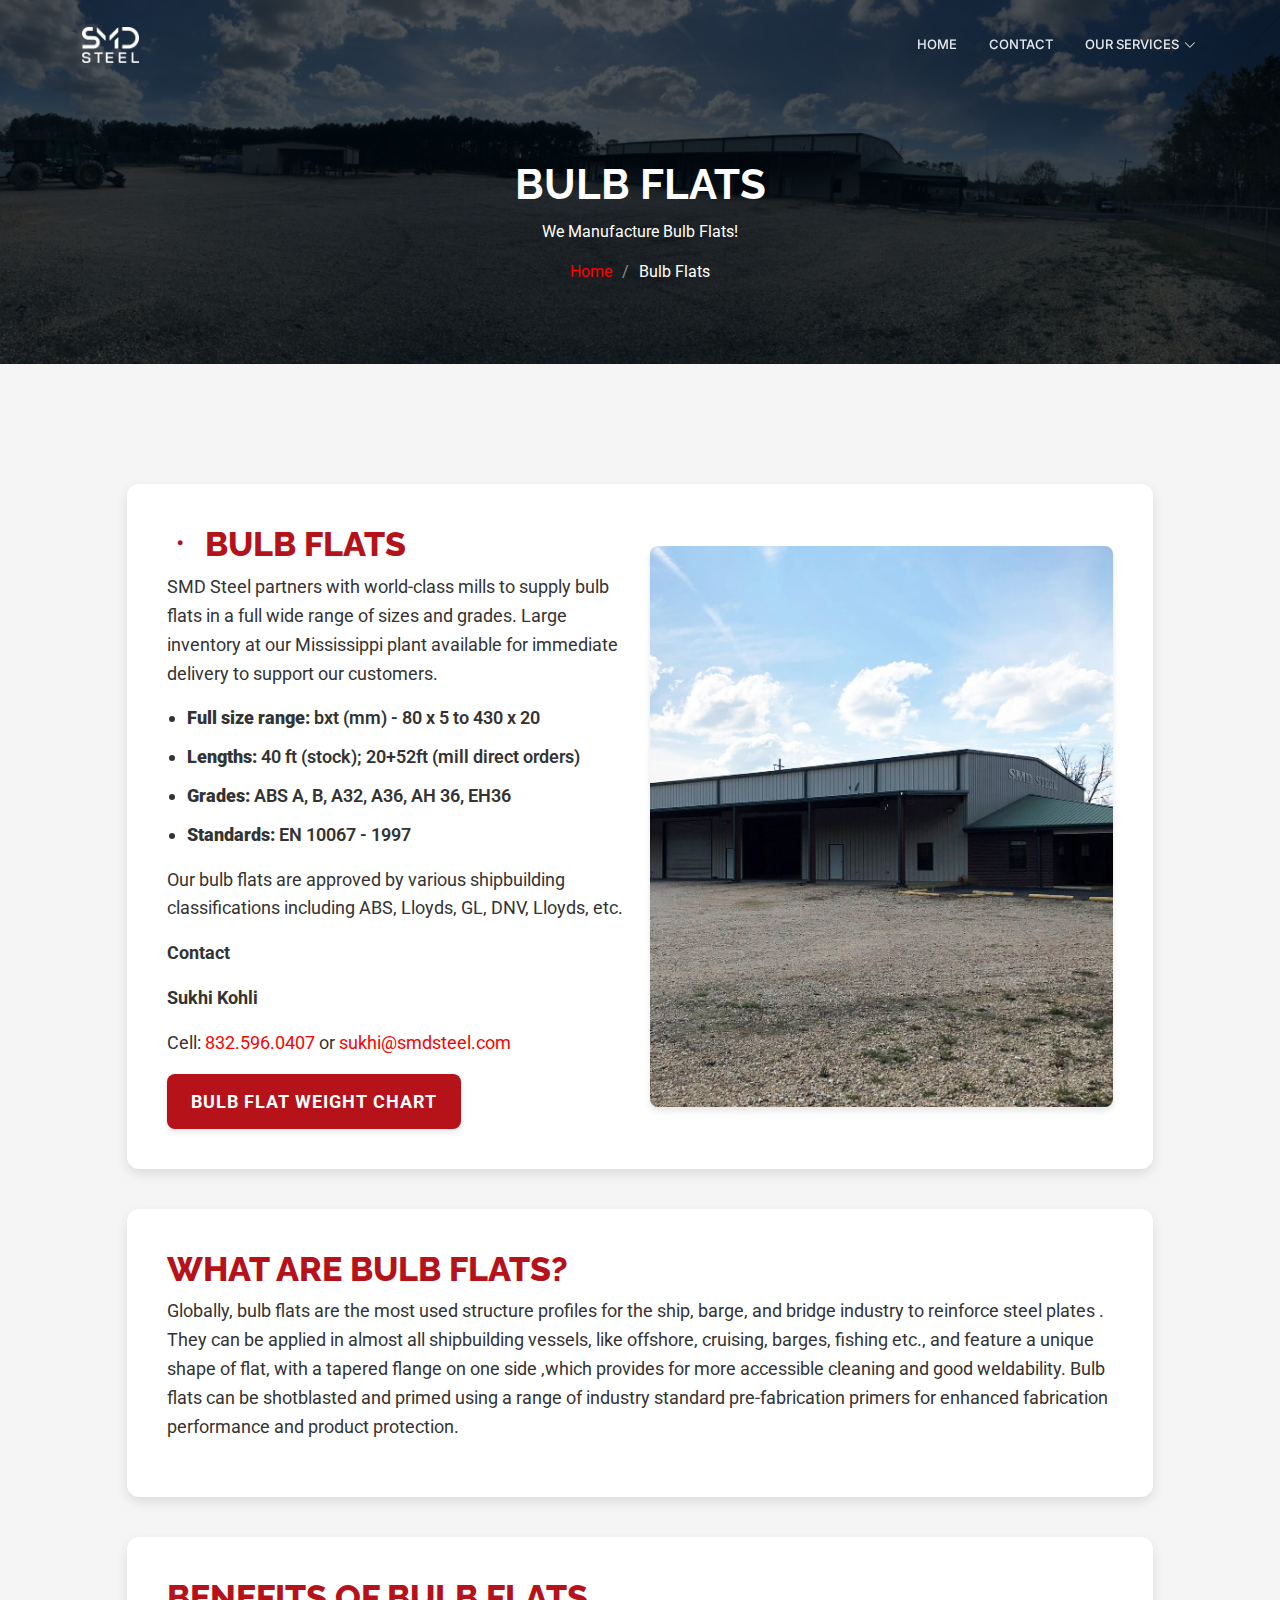
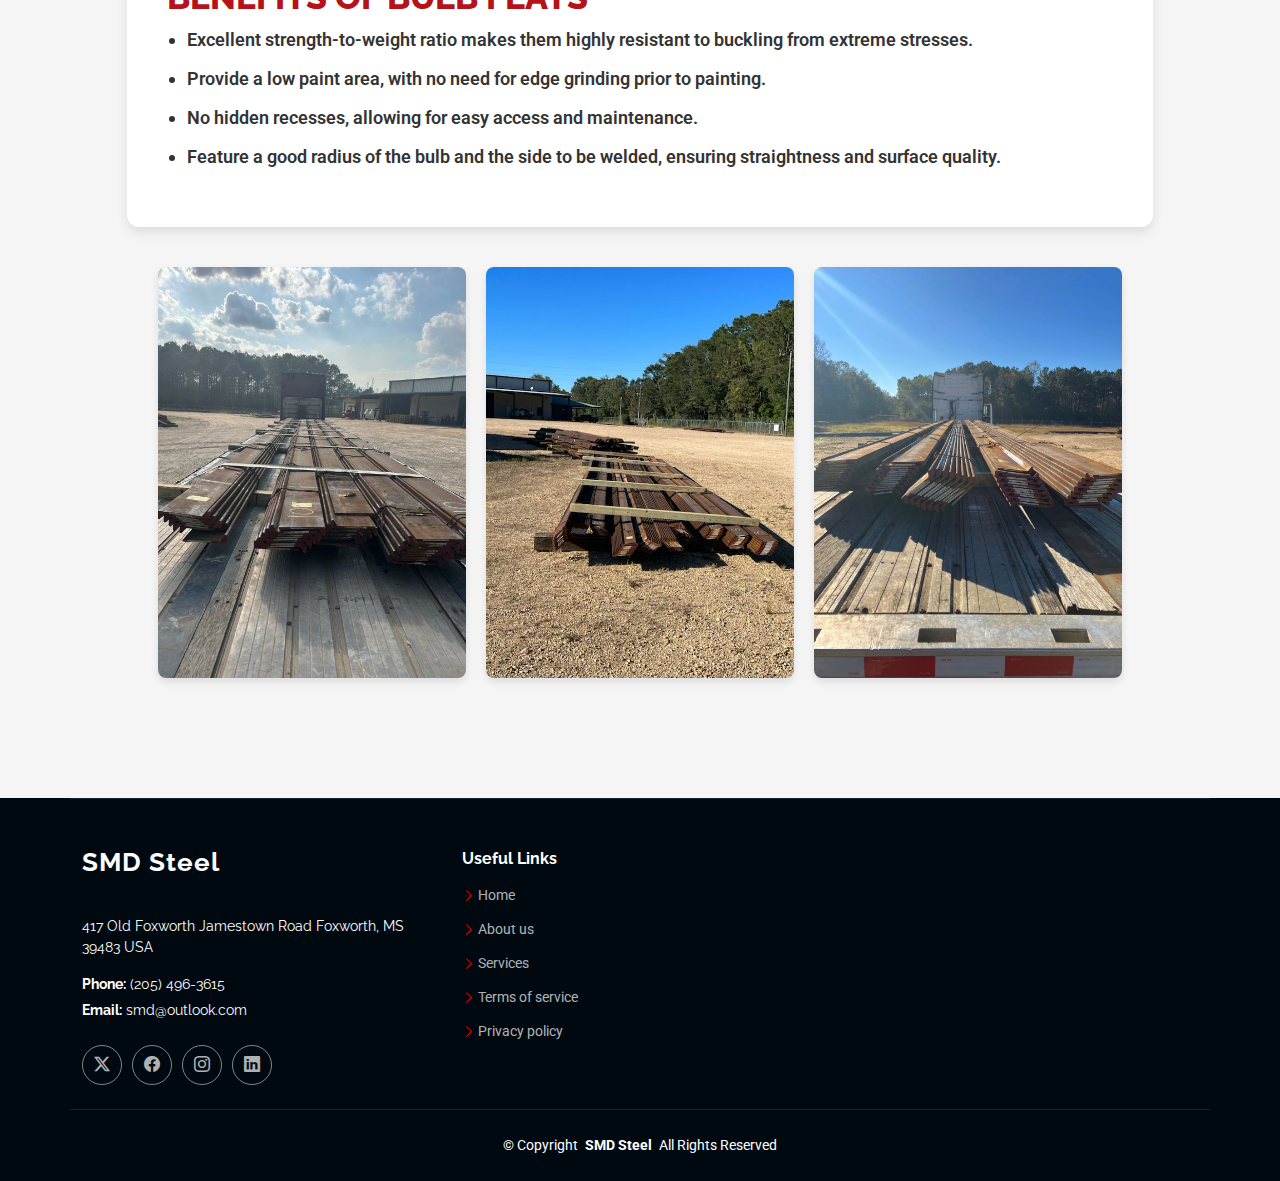
<file: bulb-flats.html>
<!DOCTYPE html>
<html lang="en">

<head>
  <meta charset="utf-8">
  <meta content="width=device-width, initial-scale=1.0" name="viewport">
  <title>SMD Steel | Bulb Flats</title>
  <meta name="description" content="">
  <meta name="keywords" content="">

  <!-- Favicons -->
  <link href="assets/img/SMD_LOGO.png" rel="icon">
  <link href="assets/img/apple-touch-icon.png" rel="apple-touch-icon">

  <!-- Fonts -->
  <link href="https://fonts.googleapis.com" rel="preconnect">
  <link href="https://fonts.gstatic.com" rel="preconnect" crossorigin>
  <link href="https://fonts.googleapis.com/css2?family=Roboto:ital,wght@0,100;0,300;0,400;0,500;0,700;0,900;1,100;1,300;1,400;1,500;1,700;1,900&family=Raleway:ital,wght@0,100;0,200;0,300;0,400;0,500;0,600;0,700;0,800;0,900;1,100;1,200;1,300;1,400;1,500;1,600;1,700;1,800;1,900&family=Inter:wght@100;200;300;400;500;600;700;800;900&display=swap" rel="stylesheet">

  <!-- Vendor CSS Files -->
  <link href="assets/vendor/bootstrap/css/bootstrap.min.css" rel="stylesheet">
  <link href="assets/vendor/bootstrap-icons/bootstrap-icons.css" rel="stylesheet">
  <link href="assets/vendor/aos/aos.css" rel="stylesheet">
  <link href="assets/vendor/glightbox/css/glightbox.min.css" rel="stylesheet">
  <link href="assets/vendor/swiper/swiper-bundle.min.css" rel="stylesheet">

  <!-- Main CSS File -->
  <link href="assets/css/main.css" rel="stylesheet">

</head>

<body class="service-details-page">

  <header id="header" class="header d-flex align-items-center fixed-top">
    <div class="container-fluid container-xl position-relative d-flex align-items-center">

      <a href="index.html" class="logo d-flex align-items-center me-auto">
        <!-- Uncomment the line below if you also wish to use an image logo -->
        <img src="assets/img/smd-white-logo.png" alt="SMD Logo">
        <!-- <h1 class="sitename">SMD</h1> -->
      </a>

      <nav id="navmenu" class="navmenu">
        <ul>
          <li><a href="index.html">Home</a></li>
          <li><a href="#contact">Contact</a></li>
          <li class="dropdown">
            <a href="#"><span>Our Services</span> <i class="bi bi-chevron-down toggle-dropdown"></i></a>
            <ul>
              <li><a href="metal-depot.html">Metal Depot</a></li>
              <li><a href="processing.html">Processing</a></li>
            </ul>
          </li>
        </ul>
        
        <i class="mobile-nav-toggle d-xl-none bi bi-list"></i>
      </nav>

    </div>
  </header>

  <main class="main">

    <!-- Page Title -->
    <div class="page-title dark-background" data-aos="fade" style="background-image: url(assets/img/Metal\ Depot-banner.jpg);">
      <div class="container position-relative">
        <h1>BULB FLATS</h1>
        <p>We Manufacture Bulb Flats!</p>
        <nav class="breadcrumbs">
          <ol>
            <li><a href="index.html">Home</a></li>
            <li class="current">Bulb Flats</li>
          </ol>
        </nav>
      </div>
    </div><!-- End Page Title -->

    <!-- Service Details Section -->
    <section id="service-details" class="service-details section">

      <div class="container">

        <div class="row gy-4">

          <div class="service-details">
            <div class="service-container">
              <div class="service-content">
                <h2><i class="bi bi-dot"></i> BULB FLATS</h2>
                <p>
                  SMD Steel partners with world-class mills to supply bulb flats in a full wide range of sizes and grades. Large inventory at our Mississippi plant available for immediate delivery to support our customers.
                </p>
                <ul>
                  <li><strong>Full size range:</strong> bxt (mm) - 80 x 5 to 430 x 20</li>
                  <li><strong>Lengths:</strong> 40 ft (stock); 20+52ft (mill direct orders)</li>
                  <li><strong>Grades:</strong> ABS A, B, A32, A36, AH 36, EH36</li>
                  <li><strong>Standards:</strong> EN 10067 - 1997</li>
                </ul>
                <p>
                  Our bulb flats are approved by various shipbuilding classifications including ABS, Lloyds, GL, DNV, Lloyds, etc.
                </p>
                <p><strong>Contact</strong></p>
                <p><strong>Sukhi Kohli</strong></p>
                <p>Cell: <a href="tel:8325960407">832.596.0407</a> or <a href="mailto:sukhi@smdsteel.com">sukhi@smdsteel.com</a></p>
                <button class="cta-button">Bulb Flat Weight Chart</button>
              </div>
              <div class="service-image">
                <img src="assets/img/metal-depot-tab-bg.jpeg" alt="Bulb Flats" class="img-fluid services-img">
              </div>
            </div>
          
            <div class="service-container">
              <div class="service-content">
                <h2>WHAT ARE BULB FLATS?</h2>
                <p>
                  Globally, bulb flats are the most used structure profiles for the ship, barge, and bridge industry to reinforce steel plates . They can be applied in almost all shipbuilding vessels, like offshore, cruising, barges, fishing etc., and feature a unique shape of flat, with a tapered flange on one side ,which provides for more accessible cleaning and good weldability. Bulb flats can be shotblasted and primed using a range of industry standard pre-fabrication primers for enhanced fabrication performance and product protection.
                </p>
              </div>
            </div>
            
            <div class="service-container">
              <div class="service-content">
                <h2>BENEFITS OF BULB FLATS</h2>
                <ul>
                  <li>Excellent strength-to-weight ratio makes them highly resistant to buckling from extreme stresses.</li>
                  <li>Provide a low paint area, with no need for edge grinding prior to painting.</li>
                  <li>No hidden recesses, allowing for easy access and maintenance.</li>
                  <li>Feature a good radius of the bulb and the side to be welded, ensuring straightness and surface quality.</li>
                </ul>
              </div>
            </div>
            
          
            <div class="image-gallery">
              <img src="assets/img/portfolio/Bulb_Flats/bulb-flats-1.jpg" alt="Bulb Flats">
              <img src="assets/img/portfolio/Bulb_Flats/bulb-flats-2.jpg" alt="Bulb Flats">
              <img src="assets/img/portfolio/Bulb_Flats/bulb-flats-3.jpg" alt="Bulb Flats">
            </div>
          </div>
          
            </div>
          </div>
          

        </div>

      </div>

    </section><!-- /Service Details Section -->

  </main>

  <footer id="footer" class="footer dark-background">

    <div class="container footer-top">
      <div class="row gy-4">
        <div class="col-lg-4 col-md-6 footer-about">
          <a href="index.html" class="logo d-flex align-items-center">
            <span class="sitename">SMD Steel</span>
          </a>
          <div class="footer-contact pt-3">
            <p>417 Old Foxworth Jamestown Road
              Foxworth, MS 39483 USA</p>
            
            <p class="mt-3"><strong>Phone:</strong> <span>(205) 496-3615</span></p>
            <p><strong>Email:</strong> <span>smd@outlook.com</span></p>
          </div>
          <div class="social-links d-flex mt-4">
            <a href=""><i class="bi bi-twitter-x"></i></a>
            <a href=""><i class="bi bi-facebook"></i></a>
            <a href=""><i class="bi bi-instagram"></i></a>
            <a href=""><i class="bi bi-linkedin"></i></a>
          </div>
        </div>

        <div class="col-lg-2 col-md-3 footer-links">
          <h4>Useful Links</h4>
          <ul>
            <li><i class="bi bi-chevron-right"></i> <a href="#">Home</a></li>
            <li><i class="bi bi-chevron-right"></i> <a href="#">About us</a></li>
            <li><i class="bi bi-chevron-right"></i> <a href="#">Services</a></li>
            <li><i class="bi bi-chevron-right"></i> <a href="#">Terms of service</a></li>
            <li><i class="bi bi-chevron-right"></i> <a href="#">Privacy policy</a></li>
          </ul>
        </div>

        <!-- <div class="col-lg-2 col-md-3 footer-links">
          <h4>Our Services</h4>
          <ul>
            <li><i class="bi bi-chevron-right"></i> <a href="#">Web Design</a></li>
            <li><i class="bi bi-chevron-right"></i> <a href="#">Web Development</a></li>
            <li><i class="bi bi-chevron-right"></i> <a href="#">Product Management</a></li>
            <li><i class="bi bi-chevron-right"></i> <a href="#">Marketing</a></li>
            <li><i class="bi bi-chevron-right"></i> <a href="#">Graphic Design</a></li>
          </ul>
        </div> -->

        <!-- <div class="col-lg-4 col-md-12 footer-newsletter">
          <h4>Our Newsletter</h4>
          <p>Subscribe to our newsletter and receive the latest news about our products and services!</p>
          <form action="forms/newsletter.php" method="post" class="php-email-form">
            <div class="newsletter-form"><input type="email" name="email"><input type="submit" value="Subscribe"></div>
            <div class="loading">Loading</div>
            <div class="error-message"></div>
            <div class="sent-message">Your subscription request has been sent. Thank you!</div>
          </form>
        </div> -->

      </div>
    </div>

    <div class="container copyright text-center mt-4">
      <p>© <span>Copyright</span> <strong class="px-1 sitename">SMD Steel</strong> <span>All Rights Reserved</span></p>
    </div>

  </footer>

  <!-- Scroll Top -->
  <a href="#" id="scroll-top" class="scroll-top d-flex align-items-center justify-content-center"><i class="bi bi-arrow-up-short"></i></a>

  <!-- Preloader -->
  <div id="preloader"></div>

  <!-- Vendor JS Files -->
  <script src="assets/vendor/bootstrap/js/bootstrap.bundle.min.js"></script>
  <script src="assets/vendor/php-email-form/validate.js"></script>
  <script src="assets/vendor/aos/aos.js"></script>
  <script src="assets/vendor/glightbox/js/glightbox.min.js"></script>
  <script src="assets/vendor/purecounter/purecounter_vanilla.js"></script>
  <script src="assets/vendor/swiper/swiper-bundle.min.js"></script>
  <script src="assets/vendor/imagesloaded/imagesloaded.pkgd.min.js"></script>
  <script src="assets/vendor/isotope-layout/isotope.pkgd.min.js"></script>

  <!-- Main JS File -->
  <script src="assets/js/main.js"></script>

</body>

</html>
</file>
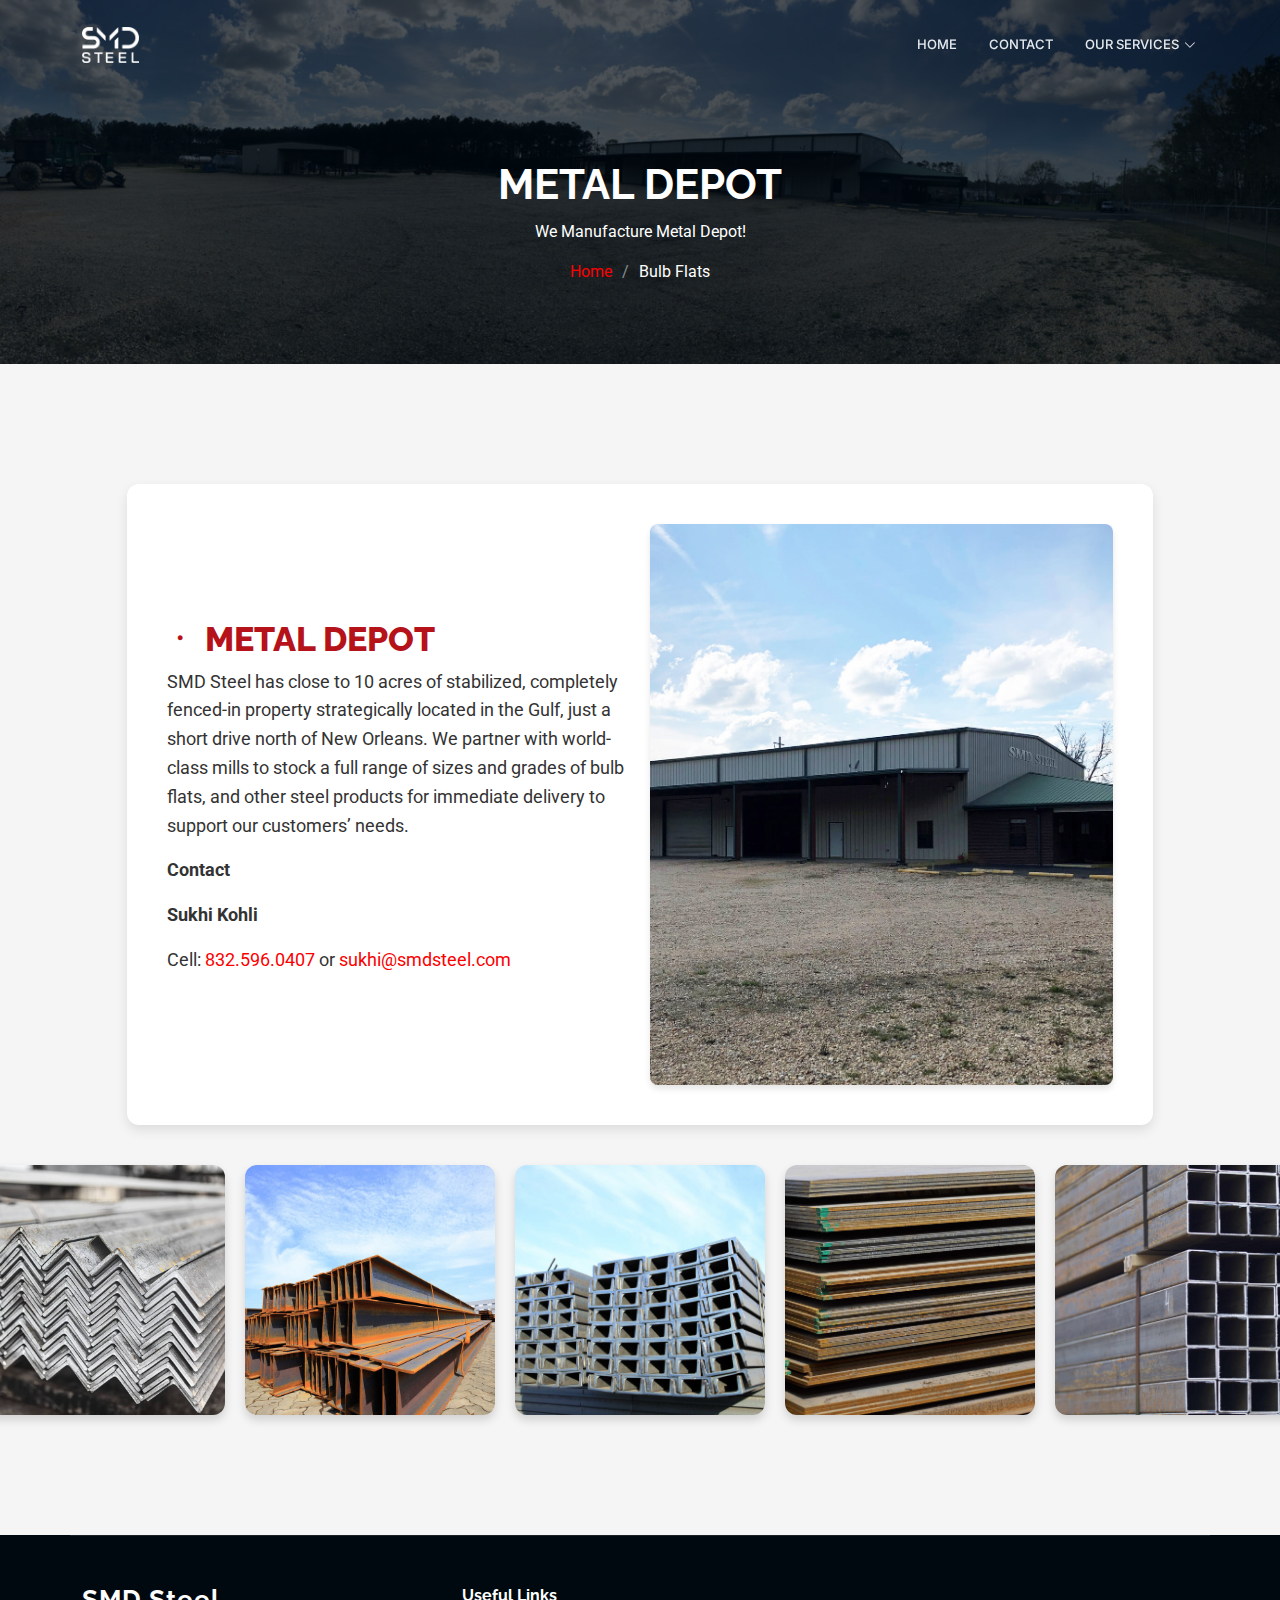
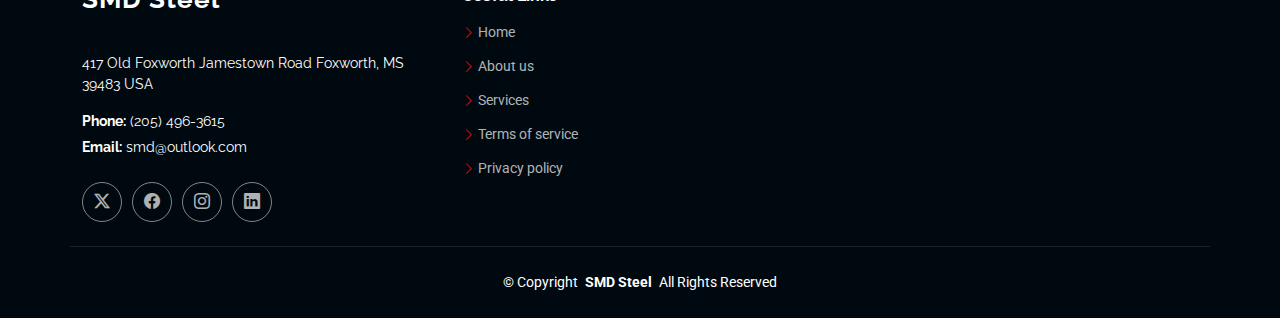
<file: metal-depot.html>
<!DOCTYPE html>
<html lang="en">

<head>
  <meta charset="utf-8">
  <meta content="width=device-width, initial-scale=1.0" name="viewport">
  <title>SMD Steel | Metal Depot</title>
  <meta name="description" content="">
  <meta name="keywords" content="">

  <!-- Favicons -->
  <link href="assets/img/SMD_LOGO.png" rel="icon">
  <link href="assets/img/apple-touch-icon.png" rel="apple-touch-icon">

  <!-- Fonts -->
  <link href="https://fonts.googleapis.com" rel="preconnect">
  <link href="https://fonts.gstatic.com" rel="preconnect" crossorigin>
  <link href="https://fonts.googleapis.com/css2?family=Roboto:ital,wght@0,100;0,300;0,400;0,500;0,700;0,900;1,100;1,300;1,400;1,500;1,700;1,900&family=Raleway:ital,wght@0,100;0,200;0,300;0,400;0,500;0,600;0,700;0,800;0,900;1,100;1,200;1,300;1,400;1,500;1,600;1,700;1,800;1,900&family=Inter:wght@100;200;300;400;500;600;700;800;900&display=swap" rel="stylesheet">

  <!-- Vendor CSS Files -->
  <link href="assets/vendor/bootstrap/css/bootstrap.min.css" rel="stylesheet">
  <link href="assets/vendor/bootstrap-icons/bootstrap-icons.css" rel="stylesheet">
  <link href="assets/vendor/aos/aos.css" rel="stylesheet">
  <link href="assets/vendor/glightbox/css/glightbox.min.css" rel="stylesheet">
  <link href="assets/vendor/swiper/swiper-bundle.min.css" rel="stylesheet">

  <!-- Main CSS File -->
  <link href="assets/css/main.css" rel="stylesheet">

</head>

<body class="service-details-page">

  <header id="header" class="header d-flex align-items-center fixed-top">
    <div class="container-fluid container-xl position-relative d-flex align-items-center">

      <a href="index.html" class="logo d-flex align-items-center me-auto">
        <!-- Uncomment the line below if you also wish to use an image logo -->
        <img src="assets/img/smd-white-logo.png" alt="SMD Logo">
        <!-- <h1 class="sitename">SMD</h1> -->
      </a>

      <nav id="navmenu" class="navmenu">
        <ul>
          <li><a href="index.html">Home</a></li>
          <li><a href="#contact">Contact</a></li>
          <li class="dropdown">
            <a href="#"><span>Our Services</span> <i class="bi bi-chevron-down toggle-dropdown"></i></a>
            <ul>     
              <li><a href="bulb-flats.html">Bulb Flats</a></li>
              <li><a href="processing.html">Processing</a></li>
            </ul>
          </li>
        </ul>
        <i class="mobile-nav-toggle d-xl-none bi bi-list"></i>
      </nav>

    </div>
  </header>

  <main class="main">

    <!-- Page Title -->
    <div class="page-title dark-background" data-aos="fade" style="background-image: url(assets/img/Metal\ Depot-banner.jpg);">
      <div class="container position-relative">
        <h1>METAL DEPOT</h1>
        <p>We Manufacture Metal Depot!</p>
        <nav class="breadcrumbs">
          <ol>
            <li><a href="index.html">Home</a></li>
            <li class="current">Bulb Flats</li>
          </ol>
        </nav>
      </div>
    </div><!-- End Page Title -->

    <!-- Service Details Section -->
    <section id="service-details" class="service-details section">

      <div class="container">

        <div class="row gy-4">

          <div class="service-details">
            <div class="service-container">
              <div class="service-content">
                <h2><i class="bi bi-dot"></i> Metal Depot </h2>
                <p>
                    SMD Steel has close to 10 acres of stabilized, completely fenced-in property strategically located in the Gulf,  just a short drive north of New Orleans.  We partner with world-class mills to stock a full range of sizes and grades of bulb flats, and other steel products for immediate delivery to support our customers’ needs.
                </p>
                
                
                <p><strong>Contact</strong></p>
                <p><strong>Sukhi Kohli</strong></p>
                <p>Cell: <a href="tel:8325960407">832.596.0407</a> or <a href="mailto:sukhi@smdsteel.com">sukhi@smdsteel.com</a></p>
                
              </div>
              <div class="service-image">
                <img src="assets/img/metal-depot-tab-bg.jpeg" alt="Bulb Flats" class="img-fluid services-img">
              </div>
            </div>
          
            
            
            
            
          
            <div class="image-gallery-metal-depot">
              <img src="assets/img/portfolio/Metal_Depot/Steel-angle.jpg" alt="steel-angle">
              <img src="assets/img/portfolio/Metal_Depot/Steel-beams.jpg" alt="steel-beams">
              <img src="assets/img/portfolio/Metal_Depot/Steel-channel.jpg" alt="Steel-channel">
              <img src="assets/img/portfolio/Metal_Depot/Steel-plates.jpg" alt="Steel-plates">
              <img src="assets/img/portfolio/Metal_Depot/Steel-tubing.jpg" alt="Steel-tubing">
            </div>
          </div>
          
            </div>
          </div>
          

        </div>

      </div>

    </section><!-- /Service Details Section -->

  </main>

  <footer id="footer" class="footer dark-background">

    <div class="container footer-top">
      <div class="row gy-4">
        <div class="col-lg-4 col-md-6 footer-about">
          <a href="index.html" class="logo d-flex align-items-center">
            <span class="sitename">SMD Steel</span>
          </a>
          <div class="footer-contact pt-3">
            <p>417 Old Foxworth Jamestown Road
              Foxworth, MS 39483 USA</p>
            
            <p class="mt-3"><strong>Phone:</strong> <span>(205) 496-3615</span></p>
            <p><strong>Email:</strong> <span>smd@outlook.com</span></p>
          </div>
          <div class="social-links d-flex mt-4">
            <a href=""><i class="bi bi-twitter-x"></i></a>
            <a href=""><i class="bi bi-facebook"></i></a>
            <a href=""><i class="bi bi-instagram"></i></a>
            <a href=""><i class="bi bi-linkedin"></i></a>
          </div>
        </div>

        <div class="col-lg-2 col-md-3 footer-links">
          <h4>Useful Links</h4>
          <ul>
            <li><i class="bi bi-chevron-right"></i> <a href="#">Home</a></li>
            <li><i class="bi bi-chevron-right"></i> <a href="#">About us</a></li>
            <li><i class="bi bi-chevron-right"></i> <a href="#">Services</a></li>
            <li><i class="bi bi-chevron-right"></i> <a href="#">Terms of service</a></li>
            <li><i class="bi bi-chevron-right"></i> <a href="#">Privacy policy</a></li>
          </ul>
        </div>

        <!-- <div class="col-lg-2 col-md-3 footer-links">
          <h4>Our Services</h4>
          <ul>
            <li><i class="bi bi-chevron-right"></i> <a href="#">Web Design</a></li>
            <li><i class="bi bi-chevron-right"></i> <a href="#">Web Development</a></li>
            <li><i class="bi bi-chevron-right"></i> <a href="#">Product Management</a></li>
            <li><i class="bi bi-chevron-right"></i> <a href="#">Marketing</a></li>
            <li><i class="bi bi-chevron-right"></i> <a href="#">Graphic Design</a></li>
          </ul>
        </div> -->

        <!-- <div class="col-lg-4 col-md-12 footer-newsletter">
          <h4>Our Newsletter</h4>
          <p>Subscribe to our newsletter and receive the latest news about our products and services!</p>
          <form action="forms/newsletter.php" method="post" class="php-email-form">
            <div class="newsletter-form"><input type="email" name="email"><input type="submit" value="Subscribe"></div>
            <div class="loading">Loading</div>
            <div class="error-message"></div>
            <div class="sent-message">Your subscription request has been sent. Thank you!</div>
          </form>
        </div> -->

      </div>
    </div>

    <div class="container copyright text-center mt-4">
      <p>© <span>Copyright</span> <strong class="px-1 sitename">SMD Steel</strong> <span>All Rights Reserved</span></p>
    </div>

  </footer>

  <!-- Scroll Top -->
  <a href="#" id="scroll-top" class="scroll-top d-flex align-items-center justify-content-center"><i class="bi bi-arrow-up-short"></i></a>

  <!-- Preloader -->
  <div id="preloader"></div>

  <!-- Vendor JS Files -->
  <script src="assets/vendor/bootstrap/js/bootstrap.bundle.min.js"></script>
  <script src="assets/vendor/php-email-form/validate.js"></script>
  <script src="assets/vendor/aos/aos.js"></script>
  <script src="assets/vendor/glightbox/js/glightbox.min.js"></script>
  <script src="assets/vendor/purecounter/purecounter_vanilla.js"></script>
  <script src="assets/vendor/swiper/swiper-bundle.min.js"></script>
  <script src="assets/vendor/imagesloaded/imagesloaded.pkgd.min.js"></script>
  <script src="assets/vendor/isotope-layout/isotope.pkgd.min.js"></script>

  <!-- Main JS File -->
  <script src="assets/js/main.js"></script>

</body>

</html>
</file>
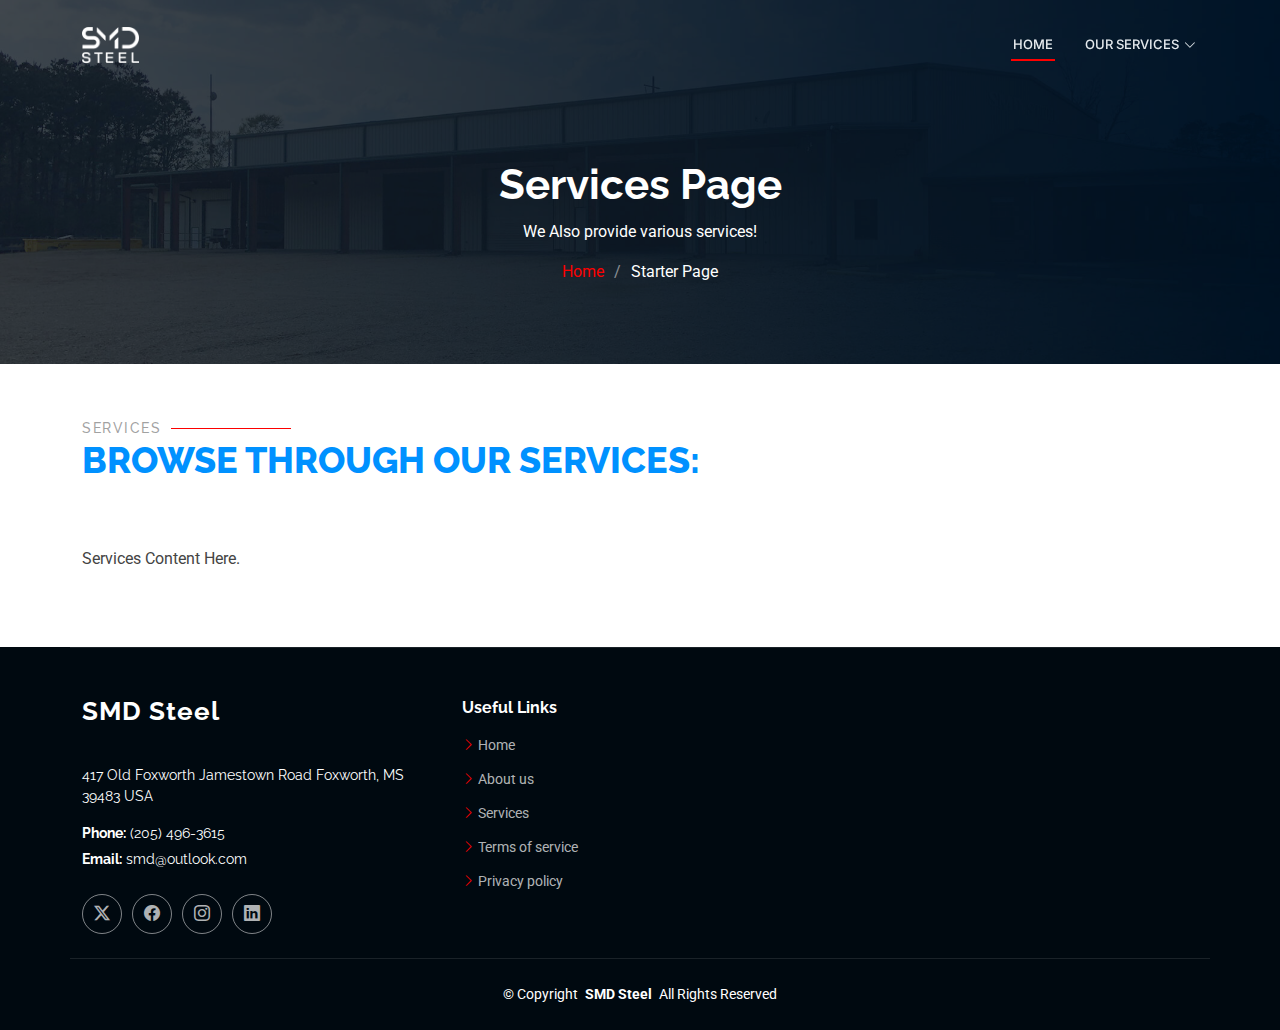
<file: starter-page.html>
<!DOCTYPE html>
<html lang="en">

<head>
  <meta charset="utf-8">
  <meta content="width=device-width, initial-scale=1.0" name="viewport">
  <title>SMD Steel | Services</title>
  <meta name="description" content="">
  <meta name="keywords" content="">

  <!-- Favicons -->
  <link href="assets/img/SMD_LOGO.png" rel="icon">
  <!-- <link href="assets/img/apple-touch-icon.png" rel="apple-touch-icon"> -->

  <!-- Fonts -->
  <link href="https://fonts.googleapis.com" rel="preconnect">
  <link href="https://fonts.gstatic.com" rel="preconnect" crossorigin>
  <link href="https://fonts.googleapis.com/css2?family=Roboto:ital,wght@0,100;0,300;0,400;0,500;0,700;0,900;1,100;1,300;1,400;1,500;1,700;1,900&family=Raleway:ital,wght@0,100;0,200;0,300;0,400;0,500;0,600;0,700;0,800;0,900;1,100;1,200;1,300;1,400;1,500;1,600;1,700;1,800;1,900&family=Inter:wght@100;200;300;400;500;600;700;800;900&display=swap" rel="stylesheet">

  <!-- Vendor CSS Files -->
  <link href="assets/vendor/bootstrap/css/bootstrap.min.css" rel="stylesheet">
  <link href="assets/vendor/bootstrap-icons/bootstrap-icons.css" rel="stylesheet">
  <link href="assets/vendor/aos/aos.css" rel="stylesheet">
  <link href="assets/vendor/glightbox/css/glightbox.min.css" rel="stylesheet">
  <link href="assets/vendor/swiper/swiper-bundle.min.css" rel="stylesheet">

  <!-- Main CSS File -->
  <link href="assets/css/main.css" rel="stylesheet">


</head>

<body class="starter-page-page">

  <header id="header" class="header d-flex align-items-center fixed-top">
    <div class="container-fluid container-xl position-relative d-flex align-items-center">

      <a href="index.html" class="logo d-flex align-items-center me-auto">
        <!-- Uncomment the line below if you also wish to use an image logo -->
        <img src="assets/img/smd-white-logo.png" alt="SMD Logo">
        <!-- <h1 class="sitename">SMD</h1> -->
      </a>

      <nav id="navmenu" class="navmenu">
        <ul>
          <li><a href="index.html" class="active">Home</a></li>
          
          <li class="dropdown">
            <a href="#"><span>Our Services</span> <i class="bi bi-chevron-down toggle-dropdown"></i></a>
            <ul>
              
              <li><a href="bulb-flats.html">Bulb Flats</a></li>
              <li><a href="metal-depot.html">Metal Depot</a></li>
              <li><a href="processing.html">Processing</a></li>
            </ul>
          </li>
          
          <!-- <li><a href="#contact">Contact</a></li> -->
        </ul>
        <i class="mobile-nav-toggle d-xl-none bi bi-list"></i>
      </nav>

      

    </div>
  </header>

  <main class="main">

    <!-- Page Title -->
    <div class="page-title dark-background" data-aos="fade" style="background-image: url(assets/img/home-hero-02.jpeg);">
      <div class="container position-relative">
        <h1>Services Page</h1>
        <p> We Also provide various services!</p>
        <nav class="breadcrumbs">
          <ol>
            <li><a href="index.html">Home</a></li>
            <li class="current">Starter Page</li>
          </ol>
        </nav>
      </div>
    </div><!-- End Page Title -->

    <!-- Starter Section Section -->
    <section id="starter-section" class="starter-section section">

      <!-- Section Title -->
      <div class="container section-title" data-aos="fade-up">
        <h2>Services</h2>
        <p>Browse Through Our Services: <br></p>
      </div><!-- End Section Title -->

      <div class="container" data-aos="fade-up">
        <p>Services Content Here.</p>
      </div>

    </section><!-- /Starter Section Section -->

  </main>

  <footer id="footer" class="footer dark-background">

    <div class="container footer-top">
      <div class="row gy-4">
        <div class="col-lg-4 col-md-6 footer-about">
          <a href="index.html" class="logo d-flex align-items-center">
            <span class="sitename">SMD Steel</span>
          </a>
          <div class="footer-contact pt-3">
            <p>417 Old Foxworth Jamestown Road
              Foxworth, MS 39483 USA</p>
            
            <p class="mt-3"><strong>Phone:</strong> <span>(205) 496-3615</span></p>
            <p><strong>Email:</strong> <span>smd@outlook.com</span></p>
          </div>
          <div class="social-links d-flex mt-4">
            <a href=""><i class="bi bi-twitter-x"></i></a>
            <a href=""><i class="bi bi-facebook"></i></a>
            <a href=""><i class="bi bi-instagram"></i></a>
            <a href=""><i class="bi bi-linkedin"></i></a>
          </div>
        </div>

        <div class="col-lg-2 col-md-3 footer-links">
          <h4>Useful Links</h4>
          <ul>
            <li><i class="bi bi-chevron-right"></i> <a href="#">Home</a></li>
            <li><i class="bi bi-chevron-right"></i> <a href="#">About us</a></li>
            <li><i class="bi bi-chevron-right"></i> <a href="#">Services</a></li>
            <li><i class="bi bi-chevron-right"></i> <a href="#">Terms of service</a></li>
            <li><i class="bi bi-chevron-right"></i> <a href="#">Privacy policy</a></li>
          </ul>
        </div>

        <!-- <div class="col-lg-2 col-md-3 footer-links">
          <h4>Our Services</h4>
          <ul>
            <li><i class="bi bi-chevron-right"></i> <a href="#">Web Design</a></li>
            <li><i class="bi bi-chevron-right"></i> <a href="#">Web Development</a></li>
            <li><i class="bi bi-chevron-right"></i> <a href="#">Product Management</a></li>
            <li><i class="bi bi-chevron-right"></i> <a href="#">Marketing</a></li>
            <li><i class="bi bi-chevron-right"></i> <a href="#">Graphic Design</a></li>
          </ul>
        </div> -->

        <!-- <div class="col-lg-4 col-md-12 footer-newsletter">
          <h4>Our Newsletter</h4>
          <p>Subscribe to our newsletter and receive the latest news about our products and services!</p>
          <form action="forms/newsletter.php" method="post" class="php-email-form">
            <div class="newsletter-form"><input type="email" name="email"><input type="submit" value="Subscribe"></div>
            <div class="loading">Loading</div>
            <div class="error-message"></div>
            <div class="sent-message">Your subscription request has been sent. Thank you!</div>
          </form>
        </div> -->

      </div>
    </div>

    <div class="container copyright text-center mt-4">
      <p>© <span>Copyright</span> <strong class="px-1 sitename">SMD Steel</strong> <span>All Rights Reserved</span></p>
    </div>

  </footer>


  <!-- Scroll Top -->
  <a href="#" id="scroll-top" class="scroll-top d-flex align-items-center justify-content-center"><i class="bi bi-arrow-up-short"></i></a>

  <!-- Preloader -->
  <div id="preloader"></div>

  <!-- Vendor JS Files -->
  <script src="assets/vendor/bootstrap/js/bootstrap.bundle.min.js"></script>
  <script src="assets/vendor/php-email-form/validate.js"></script>
  <script src="assets/vendor/aos/aos.js"></script>
  <script src="assets/vendor/glightbox/js/glightbox.min.js"></script>
  <script src="assets/vendor/purecounter/purecounter_vanilla.js"></script>
  <script src="assets/vendor/swiper/swiper-bundle.min.js"></script>
  <script src="assets/vendor/imagesloaded/imagesloaded.pkgd.min.js"></script>
  <script src="assets/vendor/isotope-layout/isotope.pkgd.min.js"></script>

  <!-- Main JS File -->
  <script src="assets/js/main.js"></script>

</body>

</html>
</file>
<file: assets/css/main.css>
/* Fonts */
:root {
  --default-font: "Roboto",  system-ui, -apple-system, "Segoe UI", Roboto, "Helvetica Neue", Arial, "Noto Sans", "Liberation Sans", sans-serif, "Apple Color Emoji", "Segoe UI Emoji", "Segoe UI Symbol", "Noto Color Emoji";
  --heading-font: "Raleway",  sans-serif;
  --nav-font: "Inter",  sans-serif;
}

/* Global Colors - The following color variables are used throughout the website. Updating them here will change the color scheme of the entire website */
:root { 
  --background-color: #ffffff; /* Background color for the entire website, including individual sections */
  --default-color: #444444; /* Default color used for the majority of the text content across the entire website */
  --heading-color: #0091ff; /* Color for headings, subheadings and title throughout the website */
  --accent-color: #fc0000; /* Accent color that represents your brand on the website. It's used for buttons, links, and other elements that need to stand out */
  --surface-color: #ffffff; /* The surface color is used as a background of boxed elements within sections, such as cards, icon boxes, or other elements that require a visual separation from the global background. */
  --contrast-color: #ffffff; /* Contrast color for text, ensuring readability against backgrounds of accent, heading, or default colors. */
}

/* Nav Menu Colors - The following color variables are used specifically for the navigation menu. They are separate from the global colors to allow for more customization options */
:root {
  --nav-color: #e5eaee;  /* The default color of the main navmenu links */
  --nav-hover-color: #ff0000; /* Applied to main navmenu links when they are hovered over or active */
  --nav-mobile-background-color: #ffffff; /* Used as the background color for mobile navigation menu */
  --nav-dropdown-background-color: #ffffff; /* Used as the background color for dropdown items that appear when hovering over primary navigation items */
  --nav-dropdown-color: #444444; /* Used for navigation links of the dropdown items in the navigation menu. */
  --nav-dropdown-hover-color: #ff4a17; /* Similar to --nav-hover-color, this color is applied to dropdown navigation links when they are hovered over. */
}

/* Color Presets - These classes override global colors when applied to any section or element, providing reuse of the sam color scheme. */

.light-background {
  --background-color: #f1f4fa;
  --surface-color: #ffffff;
}

.dark-background {
  --background-color: #000910;
  --default-color: #ffffff;
  --heading-color: #ffffff;
  --surface-color: #28323a;
  --contrast-color: #ffffff;
}

/* Smooth scroll */
:root {
  scroll-behavior: smooth;
}

/*--------------------------------------------------------------
# General Styling & Shared Classes
--------------------------------------------------------------*/
body {
  color: var(--default-color);
  background-color: var(--background-color);
  font-family: var(--default-font);
}

a {
  color: var(--accent-color);
  text-decoration: none;
  transition: 0.3s;
}

a:hover {
  color: color-mix(in srgb, var(--accent-color), transparent 25%);
  text-decoration: none;
}

h1,
h2,
h3,
h4,
h5,
h6 {
  color: var(--heading-color);
  font-family: var(--heading-font);
}

/* PHP Email Form Messages
------------------------------*/
.php-email-form .error-message {
  display: none;
  background: #df1529;
  color: #ffffff;
  text-align: left;
  padding: 15px;
  margin-bottom: 24px;
  font-weight: 600;
}

.php-email-form .sent-message {
  display: none;
  color: #ffffff;
  background: #059652;
  text-align: center;
  padding: 15px;
  margin-bottom: 24px;
  font-weight: 600;
}

.php-email-form .loading {
  display: none;
  background: var(--surface-color);
  text-align: center;
  padding: 15px;
  margin-bottom: 24px;
}

.php-email-form .loading:before {
  content: "";
  display: inline-block;
  border-radius: 50%;
  width: 24px;
  height: 24px;
  margin: 0 10px -6px 0;
  border: 3px solid var(--accent-color);
  border-top-color: var(--surface-color);
  animation: php-email-form-loading 1s linear infinite;
}

@keyframes php-email-form-loading {
  0% {
    transform: rotate(0deg);
  }

  100% {
    transform: rotate(360deg);
  }
}

/* Pulsating Play Button
------------------------------*/
.pulsating-play-btn {
  width: 94px;
  height: 94px;
  background: radial-gradient(var(--accent-color) 50%, color-mix(in srgb, var(--accent-color), transparent 75%) 52%);
  border-radius: 50%;
  display: block;
  position: relative;
  overflow: hidden;
}

.pulsating-play-btn:before {
  content: "";
  position: absolute;
  width: 120px;
  height: 120px;
  animation-delay: 0s;
  animation: pulsate-play-btn 2s;
  animation-direction: forwards;
  animation-iteration-count: infinite;
  animation-timing-function: steps;
  opacity: 1;
  border-radius: 50%;
  border: 5px solid color-mix(in srgb, var(--accent-color), transparent 30%);
  top: -15%;
  left: -15%;
  background: rgba(198, 16, 0, 0);
}

.pulsating-play-btn:after {
  content: "";
  position: absolute;
  left: 50%;
  top: 50%;
  transform: translateX(-40%) translateY(-50%);
  width: 0;
  height: 0;
  border-top: 10px solid transparent;
  border-bottom: 10px solid transparent;
  border-left: 15px solid #fff;
  z-index: 100;
  transition: all 400ms cubic-bezier(0.55, 0.055, 0.675, 0.19);
}

.pulsating-play-btn:hover:before {
  content: "";
  position: absolute;
  left: 50%;
  top: 50%;
  transform: translateX(-40%) translateY(-50%);
  width: 0;
  height: 0;
  border: none;
  border-top: 10px solid transparent;
  border-bottom: 10px solid transparent;
  border-left: 15px solid #fff;
  z-index: 200;
  animation: none;
  border-radius: 0;
}

.pulsating-play-btn:hover:after {
  border-left: 15px solid var(--accent-color);
  transform: scale(20);
}

@keyframes pulsate-play-btn {
  0% {
    transform: scale(0.6, 0.6);
    opacity: 1;
  }

  100% {
    transform: scale(1, 1);
    opacity: 0;
  }
}

/*--------------------------------------------------------------
# Global Header
--------------------------------------------------------------*/
.header {
  --background-color: rgba(0, 0, 0, 0);
  --default-color: #ffffff;
  --heading-color: #ffffff;
  color: var(--default-color);
  background-color: var(--background-color);
  padding: 20px 0;
  transition: all 0.5s;
  z-index: 997;
}

.header .logo {
  line-height: 1;
}

.header .logo img {
  max-height: 36px;
  margin-right: 8px;
}

.header .logo h1 {
  font-size: 30px;
  margin: 0;
  font-weight: 700;
  color: var(--heading-color);
}

.header .cta-btn,
.header .cta-btn:focus {
  color: var(--contrast-color);
  font-size: 13px;
  padding: 7px 25px;
  margin: 0 0 0 30px;
  border-radius: 4px;
  transition: 0.3s;
  text-transform: uppercase;
  border: 2px solid var(--contrast-color);
}

.header .cta-btn:hover,
.header .cta-btn:focus:hover {
  color: var(--contrast-color);
  background: var(--accent-color);
  border-color: var(--accent-color);
}

@media (max-width: 1200px) {
  .header .logo {
    order: 1;
  }

  .header .cta-btn {
    order: 2;
    margin: 0 15px 0 0;
    padding: 6px 15px;
  }

  .header .navmenu {
    order: 3;
  }
}

.scrolled .header {
  box-shadow: 0px 0 18px rgba(0, 0, 0, 0.1);
}

/* Global Header on Scroll
------------------------------*/
.scrolled .header {
  --background-color: rgba(21, 34, 43, 0.85);
}

/*--------------------------------------------------------------
# Navigation Menu
--------------------------------------------------------------*/
/* Desktop Navigation */
@media (min-width: 1200px) {
  .navmenu {
    padding: 0;
  }

  .navmenu ul {
    margin: 0;
    padding: 0;
    display: flex;
    list-style: none;
    align-items: center;
  }

  .navmenu li {
    position: relative;
  }

  .navmenu>ul>li {
    white-space: nowrap;
    padding: 15px 14px;
  }

  .navmenu>ul>li:last-child {
    padding-right: 0;
  }

  .navmenu a,
  .navmenu a:focus {
    color: var(--nav-color);
    font-size: 13px;
    padding: 0 2px;
    font-family: var(--nav-font);
    font-weight: 500;
    display: flex;
    align-items: center;
    justify-content: space-between;
    white-space: nowrap;
    transition: 0.3s;
    position: relative;
    text-transform: uppercase;
  }

  .navmenu a i,
  .navmenu a:focus i {
    font-size: 12px;
    line-height: 0;
    margin-left: 5px;
    transition: 0.3s;
  }

  .navmenu>ul>li>a:before {
    content: "";
    position: absolute;
    height: 2px;
    bottom: -6px;
    left: 0;
    background-color: var(--nav-hover-color);
    visibility: hidden;
    width: 0px;
    transition: all 0.3s ease-in-out 0s;
  }

  .navmenu a:hover:before,
  .navmenu li:hover>a:before,
  .navmenu .active:before {
    visibility: visible;
    width: 100%;
  }

  .navmenu li:hover>a,
  .navmenu .active,
  .navmenu .active:focus {
    color: color-mix(in srgb, var(--nav-color) 90%, white 15%);
  }

  .navmenu .dropdown ul {
    margin: 0;
    padding: 10px 0;
    background: var(--nav-dropdown-background-color);
    display: block;
    position: absolute;
    visibility: hidden;
    left: 14px;
    top: 130%;
    opacity: 0;
    transition: 0.3s;
    border-radius: 4px;
    z-index: 99;
    box-shadow: 0px 0px 30px rgba(0, 0, 0, 0.1);
  }

  .navmenu .dropdown ul li {
    min-width: 200px;
  }

  .navmenu .dropdown ul a {
    padding: 10px 20px;
    font-size: 15px;
    text-transform: none;
    color: var(--nav-dropdown-color);
  }

  .navmenu .dropdown ul a i {
    font-size: 12px;
  }

  .navmenu .dropdown ul a:hover,
  .navmenu .dropdown ul .active:hover,
  .navmenu .dropdown ul li:hover>a {
    color: var(--nav-dropdown-hover-color);
  }

  .navmenu .dropdown:hover>ul {
    opacity: 1;
    top: 100%;
    visibility: visible;
  }

  .navmenu .dropdown .dropdown ul {
    top: 0;
    left: -90%;
    visibility: hidden;
  }

  .navmenu .dropdown .dropdown:hover>ul {
    opacity: 1;
    top: 0;
    left: -100%;
    visibility: visible;
  }
}

/* Mobile Navigation */
@media (max-width: 1199px) {
  .mobile-nav-toggle {
    color: var(--nav-color);
    font-size: 28px;
    line-height: 0;
    margin-right: 10px;
    cursor: pointer;
    transition: color 0.3s;
  }

  .navmenu {
    padding: 0;
    z-index: 9997;
  }

  .navmenu ul {
    display: none;
    list-style: none;
    position: absolute;
    inset: 60px 20px 20px 20px;
    padding: 10px 0;
    margin: 0;
    border-radius: 6px;
    background-color: var(--nav-mobile-background-color);
    border: 1px solid color-mix(in srgb, var(--default-color), transparent 90%);
    box-shadow: none;
    overflow-y: auto;
    transition: 0.3s;
    z-index: 9998;
  }

  .navmenu a,
  .navmenu a:focus {
    color: var(--nav-dropdown-color);
    padding: 10px 20px;
    font-family: var(--nav-font);
    font-size: 17px;
    font-weight: 500;
    display: flex;
    align-items: center;
    justify-content: space-between;
    white-space: nowrap;
    transition: 0.3s;
  }

  .navmenu a i,
  .navmenu a:focus i {
    font-size: 12px;
    line-height: 0;
    margin-left: 5px;
    width: 30px;
    height: 30px;
    display: flex;
    align-items: center;
    justify-content: center;
    border-radius: 50%;
    transition: 0.3s;
    background-color: color-mix(in srgb, var(--accent-color), transparent 90%);
  }

  .navmenu a i:hover,
  .navmenu a:focus i:hover {
    background-color: var(--accent-color);
    color: var(--contrast-color);
  }

  .navmenu a:hover,
  .navmenu .active,
  .navmenu .active:focus {
    color: var(--nav-dropdown-hover-color);
  }

  .navmenu .active i,
  .navmenu .active:focus i {
    background-color: var(--accent-color);
    color: var(--contrast-color);
    transform: rotate(180deg);
  }

  .navmenu .dropdown ul {
    position: static;
    display: none;
    z-index: 99;
    padding: 10px 0;
    margin: 10px 20px;
    background-color: var(--nav-dropdown-background-color);
    transition: all 0.5s ease-in-out;
  }

  .navmenu .dropdown ul ul {
    background-color: rgba(33, 37, 41, 0.1);
  }

  .navmenu .dropdown>.dropdown-active {
    display: block;
    background-color: rgba(33, 37, 41, 0.03);
  }

  .mobile-nav-active {
    overflow: hidden;
  }

  .mobile-nav-active .mobile-nav-toggle {
    color: #fff;
    position: absolute;
    font-size: 32px;
    top: 15px;
    right: 15px;
    margin-right: 0;
    z-index: 9999;
  }

  .mobile-nav-active .navmenu {
    position: fixed;
    overflow: hidden;
    inset: 0;
    background: rgba(33, 37, 41, 0.8);
    transition: 0.3s;
  }

  .mobile-nav-active .navmenu>ul {
    display: block;
  }
}

/*--------------------------------------------------------------
# Global Footer
--------------------------------------------------------------*/
.footer {
  color: var(--default-color);
  background-color: var(--background-color);
  font-size: 14px;
  position: relative;
}

.footer .footer-top {
  padding-top: 50px;
  border-top: 1px solid color-mix(in srgb, var(--default-color), transparent 90%);
}

.footer .footer-about .logo {
  line-height: 1;
  margin-bottom: 25px;
}

.footer .footer-about .logo img {
  max-height: 40px;
  margin-right: 6px;
}

.footer .footer-about .logo span {
  font-size: 26px;
  font-weight: 700;
  letter-spacing: 1px;
  font-family: var(--heading-font);
  color: var(--heading-color);
}

.footer .footer-about p {
  font-size: 14px;
  font-family: var(--heading-font);
}

.footer .social-links a {
  display: flex;
  align-items: center;
  justify-content: center;
  width: 40px;
  height: 40px;
  border-radius: 50%;
  border: 1px solid color-mix(in srgb, var(--default-color), transparent 50%);
  font-size: 16px;
  color: color-mix(in srgb, var(--default-color), transparent 30%);
  margin-right: 10px;
  transition: 0.3s;
}

.footer .social-links a:hover {
  color: var(--accent-color);
  border-color: var(--accent-color);
}

.footer h4 {
  font-size: 16px;
  font-weight: bold;
  position: relative;
  padding-bottom: 12px;
}

.footer .footer-links {
  margin-bottom: 30px;
}

.footer .footer-links ul {
  list-style: none;
  padding: 0;
  margin: 0;
}

.footer .footer-links ul i {
  padding-right: 3px;
  font-size: 13px;
  line-height: 0;
  color: var(--accent-color);
}

.footer .footer-links ul li {
  padding: 10px 0;
  display: flex;
  align-items: center;
}

.footer .footer-links ul li:first-child {
  padding-top: 0;
}

.footer .footer-links ul a {
  color: color-mix(in srgb, var(--default-color), transparent 30%);
  display: inline-block;
  line-height: 1;
}

.footer .footer-links ul a:hover {
  color: var(--accent-color);
}

.footer .footer-contact p {
  margin-bottom: 5px;
}

.footer .footer-newsletter .newsletter-form {
  margin-top: 30px;
  margin-bottom: 15px;
  padding: 6px 8px;
  position: relative;
  border-radius: 4px;
  border: 1px solid color-mix(in srgb, var(--default-color), transparent 80%);
  display: flex;
  background-color: var(--background-color);
  transition: 0.3s;
}

.footer .footer-newsletter .newsletter-form:focus-within {
  border-color: var(--accent-color);
}

.footer .footer-newsletter .newsletter-form input[type=email] {
  border: 0;
  padding: 4px;
  width: 100%;
  background-color: var(--background-color);
  color: var(--default-color);
}

.footer .footer-newsletter .newsletter-form input[type=email]:focus-visible {
  outline: none;
}

.footer .footer-newsletter .newsletter-form input[type=submit] {
  border: 0;
  font-size: 16px;
  padding: 0 20px;
  margin: -7px -8px -7px 0;
  background: var(--accent-color);
  color: var(--contrast-color);
  transition: 0.3s;
  border-radius: 0 4px 4px 0;
}

.footer .footer-newsletter .newsletter-form input[type=submit]:hover {
  background: color-mix(in srgb, var(--accent-color), transparent 20%);
}

.footer .copyright {
  padding: 25px 0;
  border-top: 1px solid color-mix(in srgb, var(--default-color), transparent 90%);
}

.footer .copyright p {
  margin-bottom: 0;
}

.footer .credits {
  margin-top: 6px;
  font-size: 13px;
}

/*--------------------------------------------------------------
# Preloader
--------------------------------------------------------------*/
#preloader {
  position: fixed;
  inset: 0;
  z-index: 999999;
  overflow: hidden;
  background: var(--background-color);
  transition: all 0.6s ease-out;
}

#preloader:before {
  content: "";
  position: fixed;
  top: calc(50% - 30px);
  left: calc(50% - 30px);
  border: 6px solid #ffffff;
  border-color: var(--accent-color) transparent var(--accent-color) transparent;
  border-radius: 50%;
  width: 60px;
  height: 60px;
  animation: animate-preloader 1.5s linear infinite;
}

@keyframes animate-preloader {
  0% {
    transform: rotate(0deg);
  }

  100% {
    transform: rotate(360deg);
  }
}

/*--------------------------------------------------------------
# Scroll Top Button
--------------------------------------------------------------*/
.scroll-top {
  position: fixed;
  visibility: hidden;
  opacity: 0;
  right: 15px;
  bottom: 15px;
  z-index: 99999;
  background-color: var(--accent-color);
  width: 40px;
  height: 40px;
  border-radius: 4px;
  transition: all 0.4s;
}

.scroll-top i {
  font-size: 24px;
  color: var(--contrast-color);
  line-height: 0;
}

.scroll-top:hover {
  background-color: color-mix(in srgb, var(--accent-color), transparent 20%);
  color: var(--contrast-color);
}

.scroll-top.active {
  visibility: visible;
  opacity: 1;
}

/*--------------------------------------------------------------
# Disable aos animation delay on mobile devices
--------------------------------------------------------------*/
@media screen and (max-width: 768px) {
  [data-aos-delay] {
    transition-delay: 0 !important;
  }
}

/*--------------------------------------------------------------
# Global Page Titles & Breadcrumbs
--------------------------------------------------------------*/
.page-title {
  color: var(--default-color);
  background-color: var(--background-color);
  background-size: cover;
  background-position: center;
  background-repeat: no-repeat;
  padding: 160px 0 80px 0;
  text-align: center;
  position: relative;
}

.page-title:before {
  content: "";
  background: color-mix(in srgb, var(--background-color), transparent 30%);
  position: absolute;
  inset: 0;
}

.page-title h1 {
  font-size: 42px;
  font-weight: 700;
  margin-bottom: 10px;
}

.page-title .breadcrumbs ol {
  display: flex;
  flex-wrap: wrap;
  list-style: none;
  justify-content: center;
  padding: 0;
  margin: 0;
  font-size: 16px;
  font-weight: 400;
}

.page-title .breadcrumbs ol li+li {
  padding-left: 10px;
}

.page-title .breadcrumbs ol li+li::before {
  content: "/";
  display: inline-block;
  padding-right: 10px;
  color: color-mix(in srgb, var(--default-color), transparent 50%);
}

/*--------------------------------------------------------------
# Global Sections
--------------------------------------------------------------*/
section,
.section {
  color: var(--default-color);
  background-color: var(--background-color);
  padding: 60px 0;
  scroll-margin-top: 90px;
  overflow: clip;
}

@media (max-width: 1199px) {

  section,
  .section {
    scroll-margin-top: 76px;
  }
}

/*--------------------------------------------------------------
# Global Section Titles
--------------------------------------------------------------*/
.section-title {
  padding-bottom: 60px;
  position: relative;
}

.section-title h2 {
  font-size: 14px;
  font-weight: 500;
  padding: 0;
  line-height: 1px;
  margin: 0;
  letter-spacing: 1.5px;
  text-transform: uppercase;
  color: color-mix(in srgb, var(--default-color), transparent 50%);
  position: relative;
}

.section-title h2::after {
  content: "";
  width: 120px;
  height: 1px;
  display: inline-block;
  background: var(--accent-color);
  margin: 4px 10px;
}

.section-title p {
  color: var(--heading-color);
  margin: 0;
  font-size: 36px;
  font-weight: 800;
  text-transform: uppercase;
  font-family: var(--heading-font);
}

@media (max-width: 768px) {
  .section-title p {
    font-size: 24px;
  }
}

/*--------------------------------------------------------------
# Hero Section
--------------------------------------------------------------*/
.hero {
  width: 100%;
  min-height: 35vh;
  position: relative;
  padding: 30px 0;
  display: flex;
  align-items: center;
  justify-content: center;
  text-align: center;
}

.hero img {
  position: absolute;
  inset: 0;
  width: 100%;
  height: 100%;
  object-fit: cover;
  z-index: 1;
}

.hero:before {
  content: "";
  background: color-mix(in srgb, var(--background-color), transparent 30%);
  position: absolute;
  inset: 0;
  z-index: 2;
}

.hero .container {
  position: relative;
  z-index: 3;
}

.hero-title {
  font-size: 48px;
  font-weight: 800;
  text-transform: uppercase;
  color: white;
  letter-spacing: 2px;
  margin-bottom: 8px;
}

.highlight-text {
  font-size: 28px;
  font-weight: 700;
  color: white;
  text-transform: uppercase;
  margin-top: 4px;
  margin-bottom: 12px;
}

.red-letter {
  color: red;
  font-size: 48px;
  font-weight: 900;
}

.hero .btn-get-started {
  background: var(--accent-color);
  color: var(--contrast-color);
  font-weight: 600;
  font-size: 16px;
  letter-spacing: 1px;
  padding: 8px 20px;
  border-radius: 5px;
  transition: 0.3s;
  text-transform: uppercase;
  margin-top: 10px;
}

.hero .btn-get-started:hover {
  background: color-mix(in srgb, var(--accent-color), transparent 20%);
}

@media (max-width: 768px) {
  .hero-title {
    font-size: 48px;
  }

  .highlight-text {
    font-size: 28px;
  }

  .red-letter {
    font-size: 34px;
  }
}

/* Fix: Ensure hero carousel images are not absolutely positioned or hidden */
.hero .carousel-item img {
  position: static !important;
  inset: unset !important;
  width: 100%;
  height: auto;
  object-fit: cover;
  z-index: auto;
  max-height: 350px;
  width: auto;
  margin: 0 auto;
}

.hero.section {
  padding: 0 !important;
}


/*-----------------------------------------------------------
# About Section
--------------------------------------------------------------*/
/* .about h3 {
  font-weight: 700;
  font-size: 28px;
  margin-bottom: 20px;
}

.about .fst-italic {
  color: color-mix(in srgb, var(--default-color), var(--contrast-color) 50%);
}

.about .content ul {
  list-style: none;
  padding: 0;
}

.about .content ul li {
  padding: 0 0 10px 30px;
  position: relative;
}

.about .content ul i {
  position: absolute;
  font-size: 20px;
  left: 0;
  top: -3px;
  color: var(--accent-color);
}

.about .content p:last-child {
  margin-bottom: 0;
}

.about .pulsating-play-btn {
  position: absolute;
  left: calc(50% - 47px);
  top: calc(50% - 47px);
} */

.about {
  padding: 80px 0;
  background-color: #f8f9fa; /* Light grey background */
}

.about h3 {
  font-size: 32px;
  font-weight: bold;
  color: #333;
}

.about p {
  font-size: 18px;
  color: #555;
  line-height: 1.6;
}

/* White card effect for both sections */
.about .info-box, 
.about .content {
  background: #fff;
  padding: 30px;
  border-radius: 10px;
  box-shadow: 0px 6px 15px rgba(0, 0, 0, 0.1);
  transition: all 0.3s ease-in-out;
}

.about .info-box:hover, 
.about .content:hover {
  box-shadow: 0px 8px 20px rgba(0, 0, 0, 0.15);
}

/* Image styling */
.about img {
  width: 100%;
  height: auto;
  border-radius: 10px;
  box-shadow: 0 4px 8px rgba(0, 0, 0, 0.1);
}

/* Section title */
.about .fst-italic {
  font-size: 20px;
  font-weight: 600;
  color: #007bff;
  text-transform: uppercase;
  margin-bottom: 10px;
}

/* Responsive design */
@media (max-width: 768px) {
  .about h3 {
    font-size: 28px;
    text-align: center;
  }

  .about p {
    font-size: 16px;
    text-align: justify;
  }

  .about .fst-italic {
    text-align: center;
    font-size: 18px;
  }
}


/*--------------------------------------------------------------
# Stats Section
--------------------------------------------------------------*/
.stats .stats-item {
  background-color: var(--surface-color);
  box-shadow: 0px 0 30px rgba(0, 0, 0, 0.1);
  padding: 30px;
}

.stats .stats-item i {
  color: var(--accent-color);
  font-size: 42px;
  line-height: 0;
  margin-right: 20px;
}

.stats .stats-item span {
  color: var(--heading-color);
  font-size: 36px;
  display: block;
  font-weight: 600;
}

.stats .stats-item p {
  padding: 0;
  margin: 0;
  font-family: var(--heading-font);
  font-size: 16px;
}

/*--------------------------------------------------------------
# Services Section
--------------------------------------------------------------*/
.services .img {
  border-radius: 8px;
  overflow: hidden;
}

.services .img img {
  transition: 0.6s;
}

.services .details {
  background: color-mix(in srgb, var(--surface-color), transparent 5%);
  padding: 50px 30px;
  margin: -100px 30px 0 30px;
  transition: all ease-in-out 0.3s;
  position: relative;
  text-align: center;
  border-radius: 8px;
  box-shadow: 0px 0 25px rgba(0, 0, 0, 0.1);
}

.services .details .icon {
  margin: 0;
  width: 72px;
  height: 72px;
  background: var(--accent-color);
  color: var(--contrast-color);
  border: 6px solid var(--contrast-color);
  border-radius: 50px;
  display: flex;
  align-items: center;
  justify-content: center;
  margin-bottom: 20px;
  font-size: 28px;
  transition: ease-in-out 0.3s;
  position: absolute;
  top: -36px;
  left: calc(50% - 36px);
}

.services .details h3 {
  font-weight: 700;
  margin: 10px 0 15px 0;
  font-size: 22px;
  transition: ease-in-out 0.3s;
}

.services .details p {
  color: color-mix(in srgb, var(--default-color), transparent 10%);
  line-height: 24px;
  font-size: 14px;
  margin-bottom: 0;
}

.services .service-item:hover .details h3 {
  color: var(--accent-color);
}

.services .service-item:hover .details .icon {
  background: var(--surface-color);
  border: 2px solid var(--accent-color);
}

.services .service-item:hover .details .icon i {
  color: var(--accent-color);
}

.services .service-item:hover .img img {
  transform: scale(1.2);
}

/*--------------------------------------------------------------
# Clients Section
--------------------------------------------------------------*/
.clients {
  padding: 20px 0;
}

.clients .client-logo {
  display: flex;
  justify-content: center;
  align-items: center;
  overflow: hidden;
}

.clients .client-logo img {
  padding: 20px 40px;
  max-width: 90%;
  transition: 0.3s;
  opacity: 0.5;
  filter: grayscale(100);
}

.clients .client-logo img:hover {
  filter: none;
  opacity: 1;
}

@media (max-width: 640px) {
  .clients .client-logo img {
    padding: 20px;
  }
}

/*--------------------------------------------------------------
# Features Section
--------------------------------------------------------------*/
.features .nav-tabs {
  border: 0;
}

.features .nav-link {
  background-color: var(--surface-color);
  color: var(--heading-color);
  border: 1px solid color-mix(in srgb, var(--default-color), transparent 85%);
  padding: 15px 20px;
  transition: 0.3s;
  border-radius: 0;
  display: flex;
  align-items: center;
  justify-content: center;
  cursor: pointer;
  height: 100%;
}

.features .nav-link i {
  padding-right: 15px;
  font-size: 48px;
}

.features .nav-link h4 {
  font-size: 18px;
  font-weight: 600;
  margin: 0;
}

.features .nav-link:hover {
  color: var(--accent-color);
  border-color: var(--accent-color);
}

.features .nav-link.active {
  background: var(--accent-color);
  color: var(--contrast-color);
  border-color: var(--accent-color);
}

.features .nav-link.active h4 {
  color: var(--contrast-color);
}

@media (max-width: 768px) {
  .features .nav-link i {
    padding: 0;
    line-height: 1;
    font-size: 36px;
  }
}

@media (max-width: 575px) {
  .features .nav-link {
    padding: 15px;
  }

  .features .nav-link i {
    font-size: 24px;
  }
}

.features .tab-content {
  margin-top: 30px;
}

.features .tab-pane h3 {
  color: var(--heading-color);
  font-weight: 700;
  font-size: 26px;
}

.features .tab-pane ul {
  list-style: none;
  padding: 0;
}

.features .tab-pane ul li {
  padding-bottom: 10px;
}

.features .tab-pane ul i {
  font-size: 20px;
  padding-right: 4px;
  color: var(--accent-color);
}

.features .tab-pane p:last-child {
  margin-bottom: 0;
}

/*--------------------------------------------------------------
# Services 2 Section
--------------------------------------------------------------*/
.services-2 .service-item {
  background-color: var(--surface-color);
  padding: 30px;
  border: 1px solid color-mix(in srgb, var(--default-color), transparent 85%);
  transition: 0.3s;
}

.services-2 .service-item .icon {
  font-size: 36px;
  line-height: 0;
  margin-right: 30px;
  color: var(--accent-color);
}

.services-2 .service-item .title {
  font-weight: 700;
  margin-bottom: 15px;
  font-size: 20px;
}

.services-2 .service-item .title a {
  color: var(--heading-color);
}

.services-2 .service-item .description {
  line-height: 24px;
  font-size: 14px;
  margin: 0;
}

.services-2 .service-item:hover {
  border-color: var(--accent-color);
}

.services-2 .service-item:hover .title a {
  color: var(--accent-color);
}

/*--------------------------------------------------------------
# Testimonials Section
--------------------------------------------------------------*/
.testimonials {
  padding: 80px 0;
  position: relative;
}

.testimonials:before {
  content: "";
  background: color-mix(in srgb, var(--background-color), transparent 30%);
  position: absolute;
  inset: 0;
  z-index: 2;
}

.testimonials .testimonials-bg {
  position: absolute;
  inset: 0;
  display: block;
  width: 100%;
  height: 100%;
  object-fit: cover;
  z-index: 1;
}

.testimonials .container {
  position: relative;
  z-index: 3;
}

.testimonials .testimonials-carousel,
.testimonials .testimonials-slider {
  overflow: hidden;
}

.testimonials .testimonial-item {
  text-align: center;
}

.testimonials .testimonial-item .testimonial-img {
  width: 100px;
  border-radius: 50%;
  border: 6px solid color-mix(in srgb, var(--default-color), transparent 85%);
  margin: 0 auto;
}

.testimonials .testimonial-item h3 {
  font-size: 20px;
  font-weight: bold;
  margin: 10px 0 5px 0;
}

.testimonials .testimonial-item h4 {
  font-size: 14px;
  margin: 0 0 15px 0;
  color: color-mix(in srgb, var(--default-color), transparent 40%);
}

.testimonials .testimonial-item .stars {
  margin-bottom: 15px;
}

.testimonials .testimonial-item .stars i {
  color: #ffc107;
  margin: 0 1px;
}

.testimonials .testimonial-item .quote-icon-left,
.testimonials .testimonial-item .quote-icon-right {
  color: color-mix(in srgb, var(--default-color), transparent 40%);
  font-size: 26px;
  line-height: 0;
}

.testimonials .testimonial-item .quote-icon-left {
  display: inline-block;
  left: -5px;
  position: relative;
}

.testimonials .testimonial-item .quote-icon-right {
  display: inline-block;
  right: -5px;
  position: relative;
  top: 10px;
  transform: scale(-1, -1);
}

.testimonials .testimonial-item p {
  font-style: italic;
  margin: 0 auto 15px auto;
}

.testimonials .swiper-wrapper {
  height: auto;
}

.testimonials .swiper-pagination {
  margin-top: 20px;
  position: relative;
}

.testimonials .swiper-pagination .swiper-pagination-bullet {
  width: 12px;
  height: 12px;
  background-color: color-mix(in srgb, var(--default-color), transparent 50%);
  opacity: 0.5;
}

.testimonials .swiper-pagination .swiper-pagination-bullet-active {
  background-color: var(--default-color);
  opacity: 1;
}

@media (min-width: 992px) {
  .testimonials .testimonial-item p {
    width: 80%;
  }
}

/*--------------------------------------------------------------
# Portfolio Section
--------------------------------------------------------------*/
.portfolio .portfolio-filters {
  padding: 0;
  margin: 0 auto 20px auto;
  list-style: none;
  text-align: center;
}

.portfolio .portfolio-filters li {
  cursor: pointer;
  display: inline-block;
  padding: 0;
  font-size: 18px;
  font-weight: 500;
  margin: 0 10px;
  line-height: 1;
  margin-bottom: 5px;
  transition: all 0.3s ease-in-out;
}

.portfolio .portfolio-filters li:hover,
.portfolio .portfolio-filters li.filter-active {
  color: var(--accent-color);
}

.portfolio .portfolio-filters li:first-child {
  margin-left: 0;
}

.portfolio .portfolio-filters li:last-child {
  margin-right: 0;
}

@media (max-width: 575px) {
  .portfolio .portfolio-filters li {
    font-size: 14px;
    margin: 0 5px;
  }
}

.portfolio .portfolio-content {
  position: relative;
  overflow: hidden;
}

.portfolio .portfolio-content img {
  transition: 0.3s;
}

.portfolio .portfolio-content .portfolio-info {
  opacity: 0;
  position: absolute;
  inset: 0;
  z-index: 3;
  transition: all ease-in-out 0.3s;
  background: rgba(0, 0, 0, 0.6);
  padding: 15px;
}

.portfolio .portfolio-content .portfolio-info h4 {
  font-size: 14px;
  padding: 5px 10px;
  font-weight: 400;
  color: #ffffff;
  display: inline-block;
  background-color: var(--accent-color);
}

.portfolio .portfolio-content .portfolio-info p {
  position: absolute;
  bottom: 10px;
  text-align: center;
  display: inline-block;
  left: 0;
  right: 0;
  font-size: 16px;
  font-weight: 600;
  color: rgba(255, 255, 255, 0.8);
}

.portfolio .portfolio-content .portfolio-info .preview-link,
.portfolio .portfolio-content .portfolio-info .details-link {
  position: absolute;
  left: calc(50% - 40px);
  font-size: 26px;
  top: calc(50% - 14px);
  color: #fff;
  transition: 0.3s;
  line-height: 1.2;
}

.portfolio .portfolio-content .portfolio-info .preview-link:hover,
.portfolio .portfolio-content .portfolio-info .details-link:hover {
  color: var(--accent-color);
}

.portfolio .portfolio-content .portfolio-info .details-link {
  left: 50%;
  font-size: 34px;
  line-height: 0;
}

.portfolio .portfolio-content:hover .portfolio-info {
  opacity: 1;
}

.portfolio .portfolio-content:hover img {
  transform: scale(1.1);
}

/*--------------------------------------------------------------
# Team Section
--------------------------------------------------------------*/
.team .member {
  position: relative;
}

.team .member .pic {
  overflow: hidden;
  margin-bottom: 50px;
}

.team .member .member-info {
  background-color: var(--surface-color);
  color: color-mix(in srgb, var(--default-color), transparent 20%);
  box-shadow: 0px 2px 15px rgba(0, 0, 0, 0.1);
  position: absolute;
  bottom: -50px;
  left: 20px;
  right: 20px;
  padding: 20px 15px;
  overflow: hidden;
  transition: 0.5s;
}

.team .member h4 {
  font-weight: 700;
  margin-bottom: 10px;
  font-size: 16px;
  position: relative;
  padding-bottom: 10px;
}

.team .member h4::after {
  content: "";
  position: absolute;
  display: block;
  width: 50px;
  height: 1px;
  background: color-mix(in srgb, var(--default-color), transparent 60%);
  bottom: 0;
  left: 0;
}

.team .member span {
  font-style: italic;
  display: block;
  font-size: 13px;
}

.team .member .social {
  position: absolute;
  right: 15px;
  bottom: 15px;
}

.team .member .social a {
  transition: color 0.3s;
  color: color-mix(in srgb, var(--default-color), transparent 70%);
}

.team .member .social a:hover {
  color: var(--accent-color);
}

.team .member .social i {
  font-size: 16px;
  margin: 0 2px;
}

/*--------------------------------------------------------------
# Contact Section
--------------------------------------------------------------*/
.contact .info-item {
  background-color: var(--surface-color);
  box-shadow: 0px 0px 20px rgba(0, 0, 0, 0.1);
  padding: 24px 0 30px 0;
}

.contact .info-item i {
  font-size: 20px;
  color: var(--accent-color);
  width: 56px;
  height: 56px;
  font-size: 24px;
  display: flex;
  justify-content: center;
  align-items: center;
  border-radius: 4px;
  transition: all 0.3s ease-in-out;
  border-radius: 50%;
  border: 2px dotted color-mix(in srgb, var(--accent-color), transparent 40%);
}

.contact .info-item h3 {
  font-size: 20px;
  color: color-mix(in srgb, var(--default-color), transparent 20%);
  font-size: 18px;
  font-weight: 700;
  margin: 10px 0;
}

.contact .info-item p {
  padding: 0;
  margin-bottom: 0;
  font-size: 14px;
}

.contact .php-email-form {
  background-color: var(--surface-color);
  box-shadow: 0px 0px 20px rgba(0, 0, 0, 0.1);
  height: 100%;
  padding: 30px;
}

@media (max-width: 575px) {
  .contact .php-email-form {
    padding: 20px;
  }
}

.contact .php-email-form input[type=text],
.contact .php-email-form input[type=email],
.contact .php-email-form textarea {
  font-size: 14px;
  padding: 10px 15px;
  box-shadow: none;
  border-radius: 0;
  color: var(--default-color);
  background-color: var(--surface-color);
  border-color: color-mix(in srgb, var(--default-color), transparent 80%);
}

.contact .php-email-form input[type=text]:focus,
.contact .php-email-form input[type=email]:focus,
.contact .php-email-form textarea:focus {
  border-color: var(--accent-color);
}

.contact .php-email-form input[type=text]::placeholder,
.contact .php-email-form input[type=email]::placeholder,
.contact .php-email-form textarea::placeholder {
  color: color-mix(in srgb, var(--default-color), transparent 70%);
}

.contact .php-email-form button[type=submit] {
  color: var(--contrast-color);
  background: var(--accent-color);
  border: 0;
  padding: 10px 30px;
  transition: 0.4s;
  border-radius: 50px;
}

.contact .php-email-form button[type=submit]:hover {
  background: color-mix(in srgb, var(--accent-color), transparent 20%);
}

/*--------------------------------------------------------------
# Portfolio Details Section
--------------------------------------------------------------*/
.portfolio-details .portfolio-details-slider img {
  width: 100%;
}

.portfolio-details .portfolio-details-slider .swiper-pagination {
  margin-top: 20px;
  position: relative;
}

.portfolio-details .portfolio-details-slider .swiper-pagination .swiper-pagination-bullet {
  width: 12px;
  height: 12px;
  background-color: color-mix(in srgb, var(--default-color), transparent 85%);
  opacity: 1;
}

.portfolio-details .portfolio-details-slider .swiper-pagination .swiper-pagination-bullet-active {
  background-color: var(--accent-color);
}

.portfolio-details .portfolio-info {
  background-color: var(--surface-color);
  padding: 30px;
  box-shadow: 0px 0 30px rgba(0, 0, 0, 0.1);
}

.portfolio-details .portfolio-info h3 {
  font-size: 22px;
  font-weight: 700;
  margin-bottom: 20px;
  padding-bottom: 20px;
  border-bottom: 1px solid color-mix(in srgb, var(--default-color), transparent 85%);
}

.portfolio-details .portfolio-info ul {
  list-style: none;
  padding: 0;
  font-size: 15px;
}

.portfolio-details .portfolio-info ul li+li {
  margin-top: 10px;
}

.portfolio-details .portfolio-description {
  padding-top: 30px;
}

.portfolio-details .portfolio-description h2 {
  font-size: 26px;
  font-weight: 700;
  margin-bottom: 20px;
}

.portfolio-details .portfolio-description p {
  padding: 0;
  color: color-mix(in srgb, var(--default-color), transparent 30%);
}

/*--------------------------------------------------------------
# Service Details Section
--------------------------------------------------------------*/

/* General Section Styling */
.service-details {
  padding: 60px 5%;
  background: #f5f5f5;
}

.service-container {
  display: flex;
  background: #ffffff;
  border-radius: 12px;
  box-shadow: 0px 5px 12px rgba(0, 0, 0, 0.1);
  align-items: center;
  margin-bottom: 40px;
  padding: 40px;
  gap: 20px;
  transition: transform 0.3s ease, box-shadow 0.3s ease;
}
/* Remove Bold Font from Bullet Points in Last Div */
.service-container:last-child ul li {
  font-weight: normal;
}


/* Text Content */
.service-content {
  flex: 1;
}

.service-content h2 {
  font-size: 34px;
  font-weight: 800;
  color: #b5121a;
  text-transform: uppercase;
  display: flex;
  align-items: center;
  gap: 12px;
}

.service-content h2 i {
  font-size: 26px;
  color: #b5121a;
}

.service-content p,
.service-content ul {
  font-size: 18px;
  color: #333;
  line-height: 1.6;
}

.service-content ul {
  padding-left: 20px;
}

.service-content ul li {
  font-weight: 600;
  margin-bottom: 10px;
  list-style: disc;
}

/* Image Styling */
.service-image {
  flex: 1;
  text-align: center;
}

.service-image img {
  width: 100%;
  height: auto;
  border-radius: 8px;
  box-shadow: 0px 4px 6px rgba(0, 0, 0, 0.1);
}

/* Image Gallery */
.image-gallery {
  display: flex;
  justify-content: center;
  gap: 20px;
  margin-top: 40px;
}

.image-gallery img {
  width: 30%;
  border-radius: 8px;
  box-shadow: 0px 4px 8px rgba(0, 0, 0, 0.1);
  transition: transform 0.3s ease, box-shadow 0.3s ease;
}

.image-gallery img:hover {
  transform: scale(1.05);
  box-shadow: 0px 6px 12px rgba(0, 0, 0, 0.15);
}

/* Button Styling */
.cta-button {
  background-color: #b5121a;
  color: #fff;
  padding: 14px 24px;
  font-size: 18px;
  font-weight: 700;
  border: none;
  border-radius: 8px;
  cursor: pointer;
  transition: all 0.3s ease;
  display: inline-block;
  text-transform: uppercase;
  letter-spacing: 1px;
  box-shadow: 0px 3px 6px rgba(0, 0, 0, 0.1);
}

.cta-button:hover {
  background-color: #9f0f16;
  transform: scale(1.05);
  box-shadow: 0px 6px 12px rgba(0, 0, 0, 0.2);
}
/*--------------------------------------------------------------
# Metal-Depot.html
--------------------------------------------------------------*/
.image-gallery-metal-depot {
  display: grid;
  grid-template-columns: repeat(5, 1fr); /* 4 columns */
  grid-template-rows: repeat(1, auto); /* 4 rows */
  gap: 20px; /* Spacing between images */
  justify-content: center;
  margin-top: 40px;
}

.image-gallery-metal-depot img {
  width: 250px; /* Increased size */
  height: 250px; /* Increased size */
  object-fit: cover; /* Ensures the image fills the square without distortion */
  border-radius: 12px; /* Slightly rounded corners for a sleek look */
  box-shadow: 0px 5px 10px rgba(0, 0, 0, 0.15);
  transition: transform 0.3s ease, box-shadow 0.3s ease;
}

.image-gallery-metal-depot img:hover {
  transform: scale(1.08);
  box-shadow: 0px 8px 16px rgba(0, 0, 0, 0.2);
}

/*--------------------------------------------------------------
# Processing.html
--------------------------------------------------------------*/
.service-video-container {
  display: flex;
  gap: 20px;
  justify-content: center;
  margin-top: 20px;
}

.service-video {
  flex: 1;
  max-width: 50%;
}


.image-gallery-processing {
  display: grid;
  grid-template-columns: repeat(4, 1fr); /* 4 columns */
  grid-template-rows: repeat(4, auto); /* 4 rows */
  gap: 20px; /* Spacing between images */
  justify-content: center;
  margin-top: 40px;
}

.image-gallery-processing img {
  width: 100%; /* Make images responsive within grid */
  height: 250px; /* Fixed height */
  object-fit: cover; /* Ensure images fit inside square without distortion */
  border-radius: 12px;
  box-shadow: 0px 5px 10px rgba(0, 0, 0, 0.15);
  transition: transform 0.3s ease, box-shadow 0.3s ease;
}

.image-gallery-processing img:hover {
  transform: scale(1.08);
  box-shadow: 0px 8px 16px rgba(0, 0, 0, 0.2);
}

/*--------------------------------------------------------------
# Starter Section Section
--------------------------------------------------------------*/
.starter-section {
  /* Add your styles here */
}
</file>
